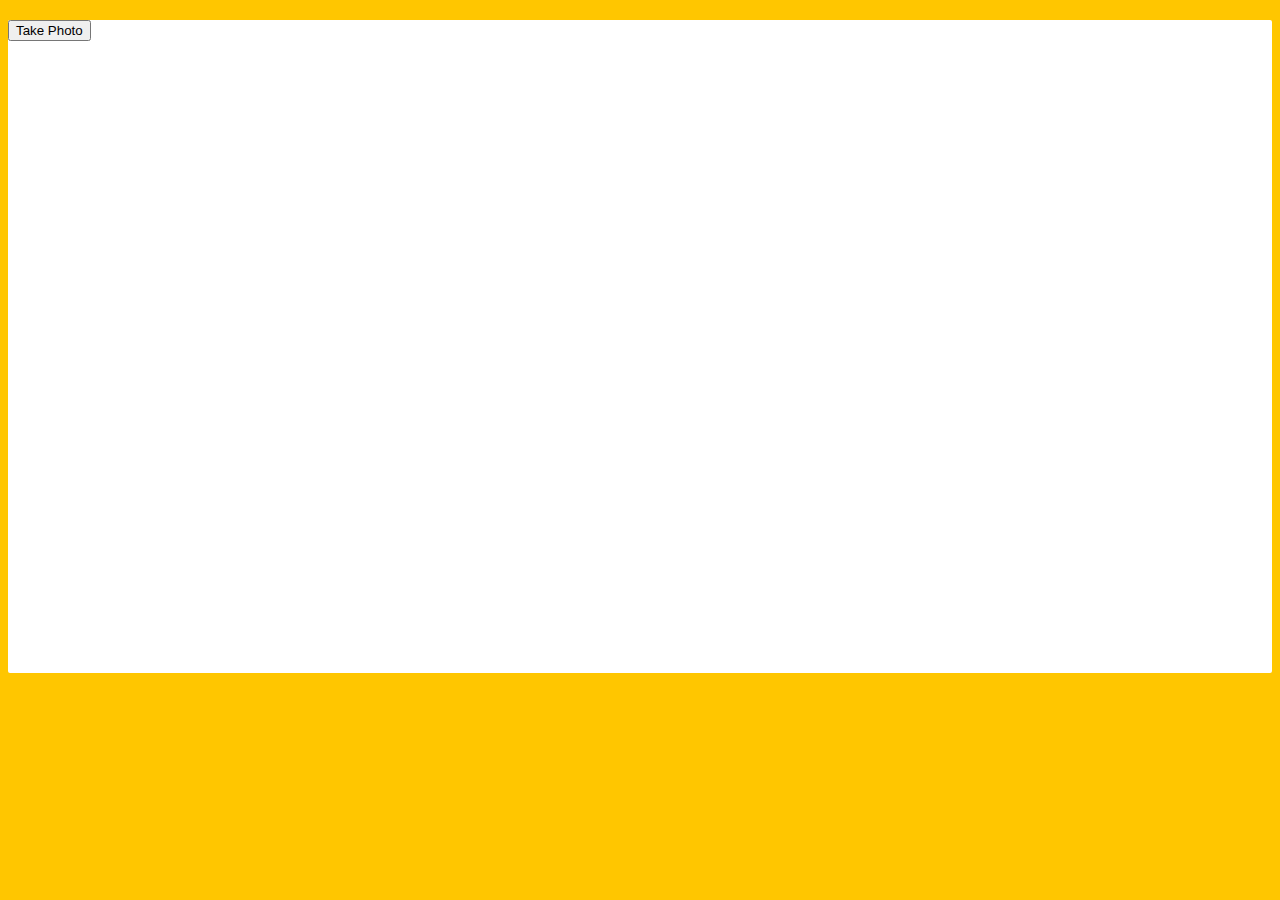
<file: 19 - Webcam Fun/index.html>
<!DOCTYPE html>
<html lang="en">
<head>
  <meta charset="UTF-8">
  <title>Get User Media Code Along!</title>
  <link rel="stylesheet" href="style.css">
</head>
<body>

  <div class="photobooth">
    <div class="controls">
      <button onClick="takePhoto()">Take Photo</button>
<!--       <div class="rgb">
        <label for="rmin">Red Min:</label>
        <input type="range" min=0 max=255 name="rmin">
        <label for="rmax">Red Max:</label>
        <input type="range" min=0 max=255 name="rmax">

        <br>

        <label for="gmin">Green Min:</label>
        <input type="range" min=0 max=255 name="gmin">
        <label for="gmax">Green Max:</label>
        <input type="range" min=0 max=255 name="gmax">

        <br>

        <label for="bmin">Blue Min:</label>
        <input type="range" min=0 max=255 name="bmin">
        <label for="bmax">Blue Max:</label>
        <input type="range" min=0 max=255 name="bmax">
      </div> -->
    </div>

    <canvas class="photo"></canvas>
    <video class="player"></video>
    <div class="strip"></div>
  </div>

  <audio class="snap" src="./snap.mp3" hidden></audio>

  <script src="scripts.js"></script>

</body>
</html>
</file>
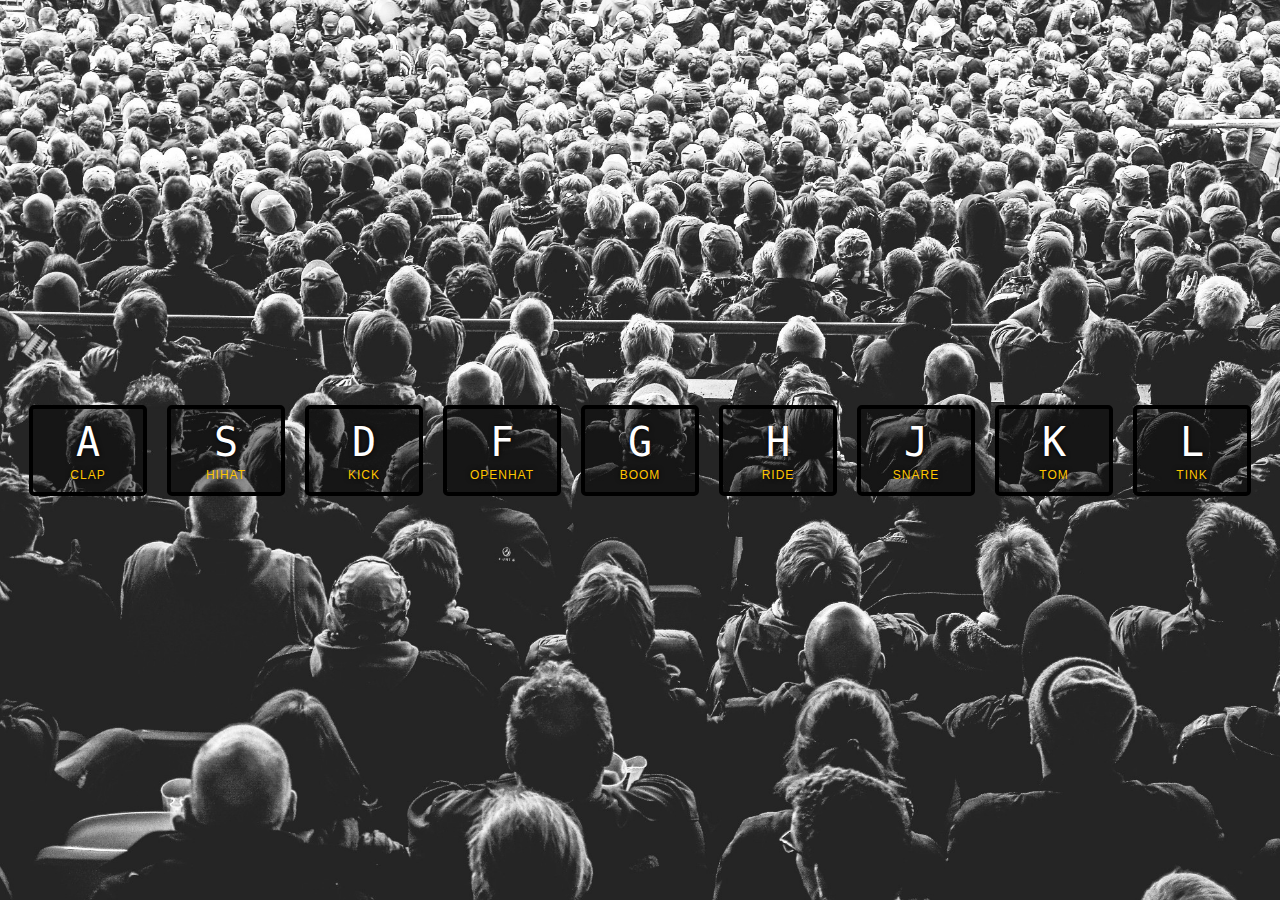
<file: 01 - JavaScript Drum Kit/index-FINISHED.html>
<!DOCTYPE html>
<html lang="en">
<head>
  <meta charset="UTF-8">
  <title>JS Drum Kit</title>
  <link rel="stylesheet" href="style.css">
</head>
<body>


  <div class="keys">
    <div data-key="65" class="key">
      <kbd>A</kbd>
      <span class="sound">clap</span>
    </div>
    <div data-key="83" class="key">
      <kbd>S</kbd>
      <span class="sound">hihat</span>
    </div>
    <div data-key="68" class="key">
      <kbd>D</kbd>
      <span class="sound">kick</span>
    </div>
    <div data-key="70" class="key">
      <kbd>F</kbd>
      <span class="sound">openhat</span>
    </div>
    <div data-key="71" class="key">
      <kbd>G</kbd>
      <span class="sound">boom</span>
    </div>
    <div data-key="72" class="key">
      <kbd>H</kbd>
      <span class="sound">ride</span>
    </div>
    <div data-key="74" class="key">
      <kbd>J</kbd>
      <span class="sound">snare</span>
    </div>
    <div data-key="75" class="key">
      <kbd>K</kbd>
      <span class="sound">tom</span>
    </div>
    <div data-key="76" class="key">
      <kbd>L</kbd>
      <span class="sound">tink</span>
    </div>
  </div>

  <audio data-key="65" src="sounds/clap.wav"></audio>
  <audio data-key="83" src="sounds/hihat.wav"></audio>
  <audio data-key="68" src="sounds/kick.wav"></audio>
  <audio data-key="70" src="sounds/openhat.wav"></audio>
  <audio data-key="71" src="sounds/boom.wav"></audio>
  <audio data-key="72" src="sounds/ride.wav"></audio>
  <audio data-key="74" src="sounds/snare.wav"></audio>
  <audio data-key="75" src="sounds/tom.wav"></audio>
  <audio data-key="76" src="sounds/tink.wav"></audio>

<script>
  function removeTransition(e) {
    if (e.propertyName !== 'transform') return;
    e.target.classList.remove('playing');
  }

  function playSound(e) {
    const audio = document.querySelector(`audio[data-key="${e.keyCode}"]`);
    const key = document.querySelector(`div[data-key="${e.keyCode}"]`);
    if (!audio) return;

    key.classList.add('playing');
    audio.currentTime = 0;
    audio.play();
  }

  const keys = Array.from(document.querySelectorAll('.key'));
  keys.forEach(key => key.addEventListener('transitionend', removeTransition));
  window.addEventListener('keydown', playSound);
</script>


</body>
</html>
</file>
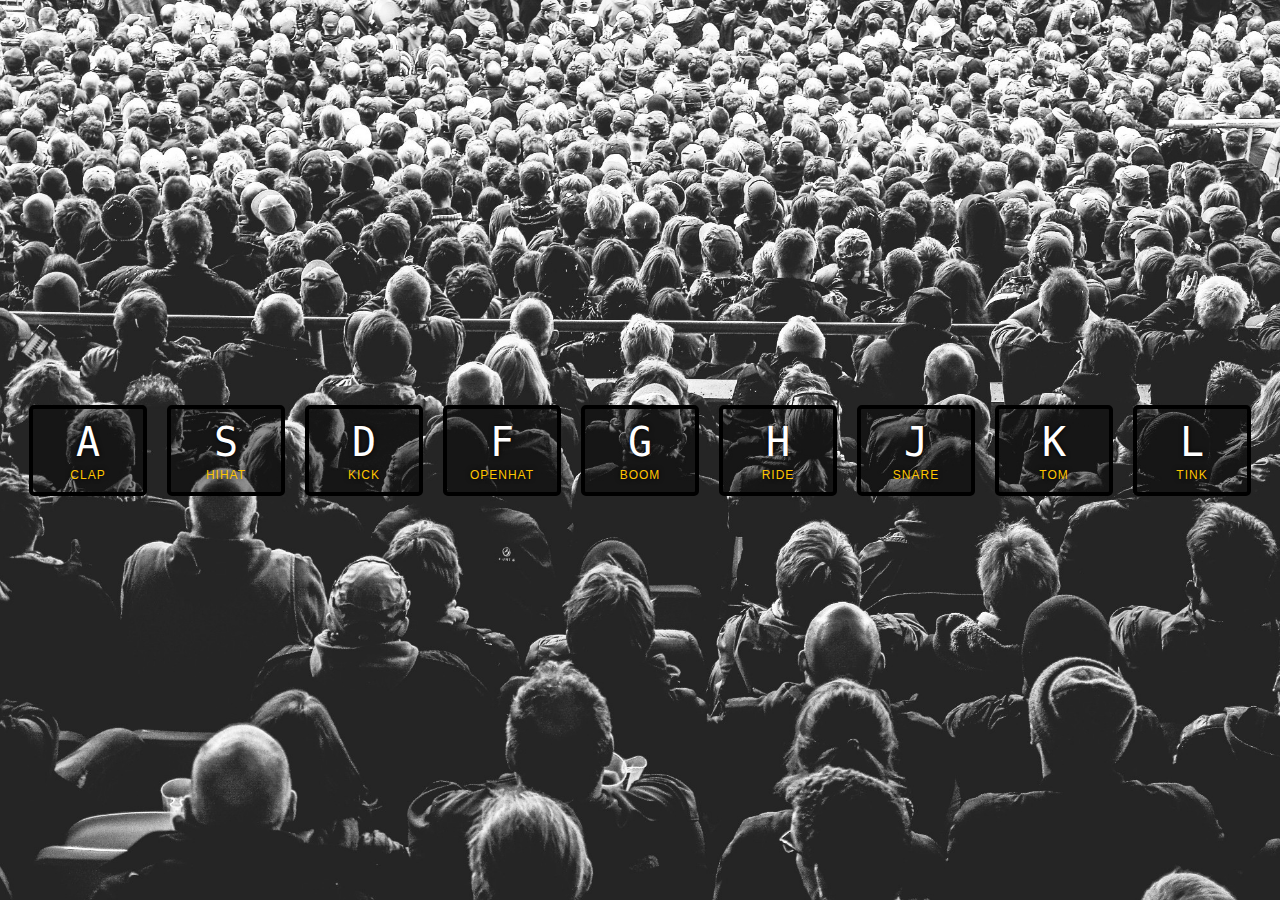
<file: 01 - JavaScript Drum Kit/index-START.html>
<!DOCTYPE html>
<html lang="en">
<head>
  <meta charset="UTF-8">
  <title>JS Drum Kit</title>
  <link rel="stylesheet" href="style.css">
</head>
<body>


  <div class="keys">
    <div data-key="65" class="key">
      <kbd>A</kbd>
      <span class="sound">clap</span>
    </div>
    <div data-key="83" class="key">
      <kbd>S</kbd>
      <span class="sound">hihat</span>
    </div>
    <div data-key="68" class="key">
      <kbd>D</kbd>
      <span class="sound">kick</span>
    </div>
    <div data-key="70" class="key">
      <kbd>F</kbd>
      <span class="sound">openhat</span>
    </div>
    <div data-key="71" class="key">
      <kbd>G</kbd>
      <span class="sound">boom</span>
    </div>
    <div data-key="72" class="key">
      <kbd>H</kbd>
      <span class="sound">ride</span>
    </div>
    <div data-key="74" class="key">
      <kbd>J</kbd>
      <span class="sound">snare</span>
    </div>
    <div data-key="75" class="key">
      <kbd>K</kbd>
      <span class="sound">tom</span>
    </div>
    <div data-key="76" class="key">
      <kbd>L</kbd>
      <span class="sound">tink</span>
    </div>
  </div>

  <audio data-key="65" src="sounds/clap.wav"></audio>
  <audio data-key="83" src="sounds/hihat.wav"></audio>
  <audio data-key="68" src="sounds/kick.wav"></audio>
  <audio data-key="70" src="sounds/openhat.wav"></audio>
  <audio data-key="71" src="sounds/boom.wav"></audio>
  <audio data-key="72" src="sounds/ride.wav"></audio>
  <audio data-key="74" src="sounds/snare.wav"></audio>
  <audio data-key="75" src="sounds/tom.wav"></audio>
  <audio data-key="76" src="sounds/tink.wav"></audio>

<script>
  {
    let handleclick = (e)=>{
      let audio = document.querySelector(`audio[data-key="${e.keyCode}"]`);
      //判斷是否有按在所選的按鍵上
      if(audio){
        //將音樂每次撥放位置設定從0秒開始
        audio.currentTime = 0;
        audio.play();
        
      };
      let btn = document.querySelector(`div[data-key="${e.keyCode}"]`);
      if(btn) btn.classList.add('playing');
    }

    let removeTransition=(e)=>{
      if(e.propertyName==='transform'){
        e.target.classList.remove('playing');
      }
    }

    let keys = document.querySelectorAll('.key');
    keys.forEach((key)=>{key.addEventListener('transitionend',removeTransition)});
    window.addEventListener('keyup',handleclick);
    
  }
</script>


</body>
</html>
</file>
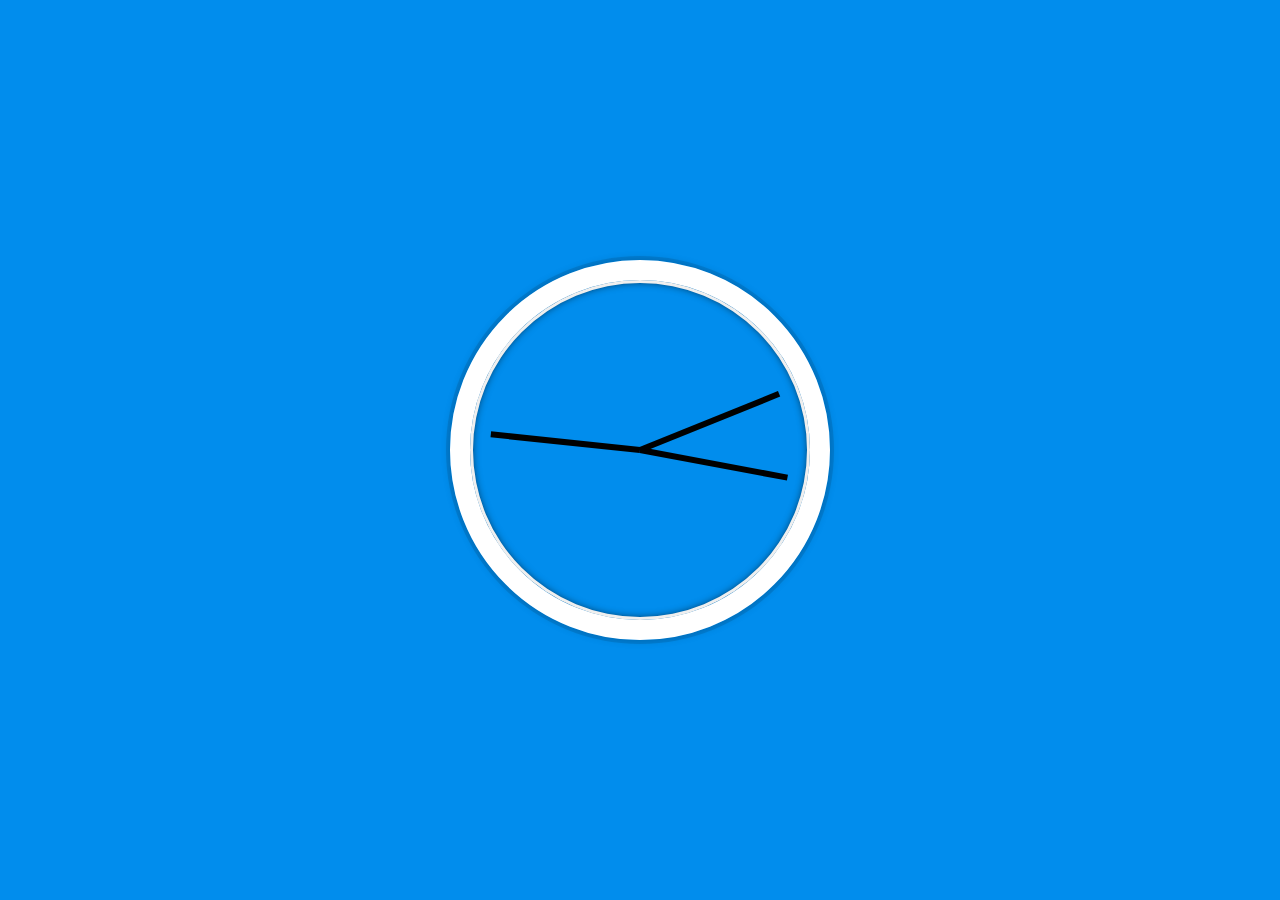
<file: 02 - JS and CSS Clock/index-FINISHED.html>
<!DOCTYPE html>
<html lang="en">
<head>
  <meta charset="UTF-8">
  <title>JS + CSS Clock</title>
</head>
<body>


    <div class="clock">
      <div class="clock-face">
        <div class="hand hour-hand"></div>
        <div class="hand min-hand"></div>
        <div class="hand second-hand"></div>
      </div>
    </div>


  <style>
    html {
      background: #018DED url(https://unsplash.it/1500/1000?image=881&blur=5);
      background-size: cover;
      font-family: 'helvetica neue';
      text-align: center;
      font-size: 10px;
    }

    body {
      margin: 0;
      font-size: 2rem;
      display: flex;
      flex: 1;
      min-height: 100vh;
      align-items: center;
    }

    .clock {
      width: 30rem;
      height: 30rem;
      border: 20px solid white;
      border-radius: 50%;
      margin: 50px auto;
      position: relative;
      padding: 2rem;
      box-shadow:
        0 0 0 4px rgba(0,0,0,0.1),
        inset 0 0 0 3px #EFEFEF,
        inset 0 0 10px black,
        0 0 10px rgba(0,0,0,0.2);
    }

    .clock-face {
      position: relative;
      width: 100%;
      height: 100%;
      transform: translateY(-3px); /* account for the height of the clock hands */
    }

    .hand {
      width: 50%;
      height: 6px;
      background: black;
      position: absolute;
      top: 50%;
      transform-origin: 100%;
      transform: rotate(90deg);
      transition: all 0.05s;
      transition-timing-function: cubic-bezier(0.1, 2.7, 0.58, 1);
    }
</style>

<script>
  const secondHand = document.querySelector('.second-hand');
  const minsHand = document.querySelector('.min-hand');
  const hourHand = document.querySelector('.hour-hand');

  function setDate() {
    const now = new Date();

    const seconds = now.getSeconds();
    const secondsDegrees = ((seconds / 60) * 360) + 90;
    secondHand.style.transform = `rotate(${secondsDegrees}deg)`;

    const mins = now.getMinutes();
    const minsDegrees = ((mins / 60) * 360) + ((seconds/60)*6) + 90;
    minsHand.style.transform = `rotate(${minsDegrees}deg)`;

    const hour = now.getHours();
    const hourDegrees = ((hour / 12) * 360) + ((mins/60)*30) + 90;
    hourHand.style.transform = `rotate(${hourDegrees}deg)`;
  }

  setInterval(setDate, 1000);

  setDate();

</script>
</body>
</html>
</file>
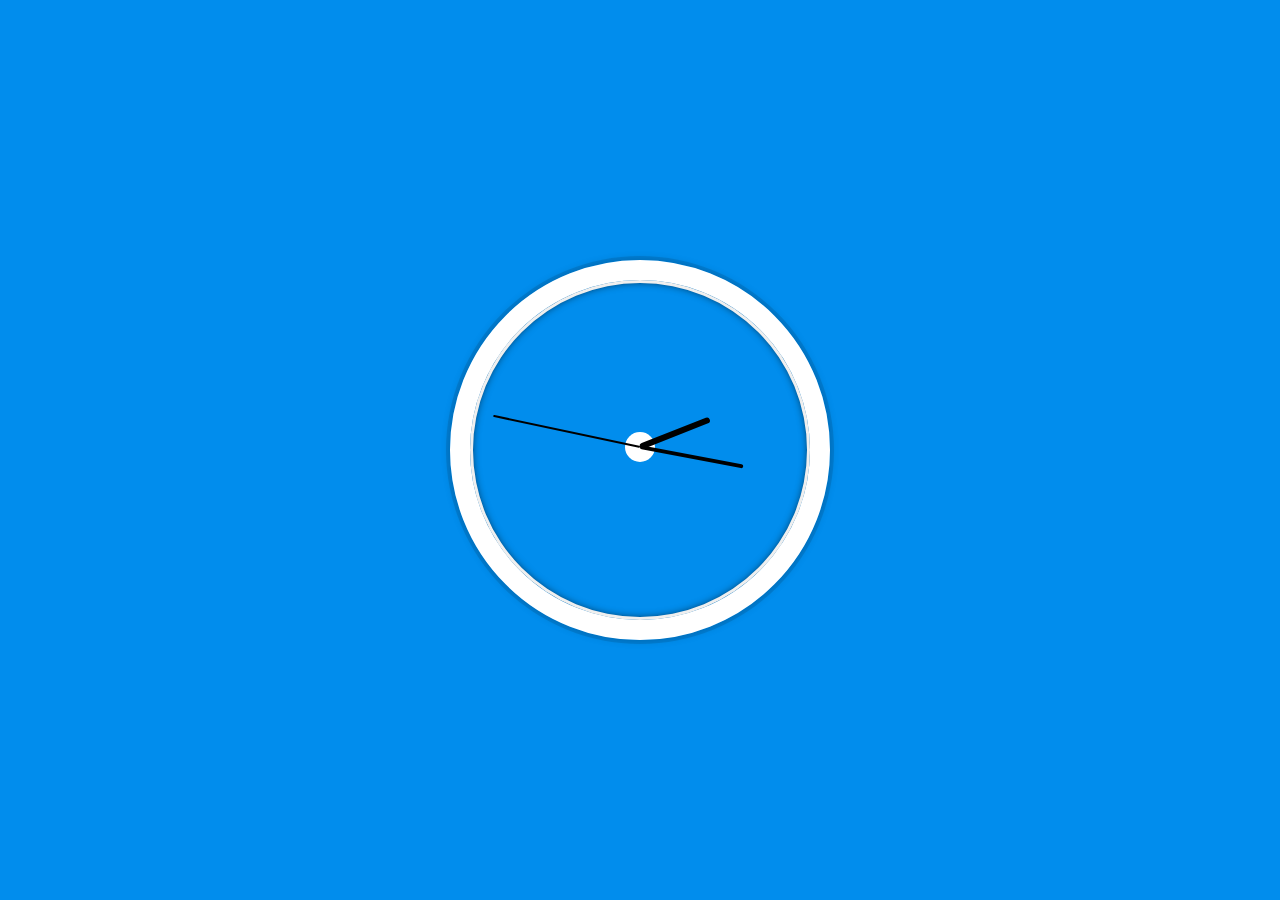
<file: 02 - JS and CSS Clock/index-START.html>
<!DOCTYPE html>
<html lang="en">
  <head>
    <meta charset="UTF-8" />
    <title>JS + CSS Clock</title>
  </head>
  <body>
    <div class="clock">
      <div class="clock-face">
        <div class="hand hour-hand"></div>
        <div class="hand min-hand"></div>
        <div class="hand second-hand"></div>
      </div>
    </div>

    <style>
      html {
        background: #018ded url(https://unsplash.it/1500/1000?image=881&blur=5);
        background-size: cover;
        font-family: "helvetica neue";
        text-align: center;
        font-size: 10px;
      }

      body {
        margin: 0;
        font-size: 2rem;
        display: flex;
        flex: 1;
        min-height: 100vh;
        align-items: center;
      }

      .clock {
        width: 30rem;
        height: 30rem;
        border: 20px solid white;
        border-radius: 50%;
        margin: 50px auto;
        position: relative;
        padding: 2rem;
        box-shadow: 0 0 0 4px rgba(0, 0, 0, 0.1), inset 0 0 0 3px #efefef,
          inset 0 0 10px black, 0 0 10px rgba(0, 0, 0, 0.2);
      }

      .clock-face {
        position: relative;
        width: 100%;
        height: 100%;
        transform: translateY(
          -3px
        ); /* account for the height of the clock hands */
      }
      .clock-face::before {
        content: "";
        width: 30px;
        height: 30px;
        background-color: #fff;
        border-radius: 100%;
        top: 50%;
        left: 50%;
        transform: translate(-50%, -50%);
        position: absolute;
      }
      .hand {
        position: absolute;
        width: 100%;
        height: 100%;
      }
      .hour-hand::after {
        content: "";
        display: block;
        position: absolute;
        width: 6px;
        height: 25%;
        background: black;
        bottom: 50%;
        left: 50%;
        transform: translate(-50%, 0%);

        border-radius: 3px;
      }
      .min-hand::after {
        content: "";
        width: 4px;
        height: 35%;
        background: black;
        position: absolute;
        bottom: 50%;
        left: 50%;
        transform: translate(-50%, 0%);
        border-radius: 2px;
      }
      .second-hand::after {
        content: "";
        width: 2px;
        height: 50%;
        background: black;
        position: absolute;
        bottom: 50%;
        left: 50%;
        transform: translate(-50%, 0%);
        border-radius: 1px;
      }
    </style>

    <script>
      {
        let hour = document.querySelector(".hour-hand");
        let min = document.querySelector(".min-hand");
        let second = document.querySelector(".second-hand");

        let setClockTime = () => {
          const time = new Date();
          let currentSecond = time.getSeconds();
          let currentMin = time.getMinutes();
          let currentHour = time.getHours();

          let secondDegree = currentSecond * 6;
          let minDegree = currentMin * 6 + currentSecond * 0.1;
          let hourDegree =
            currentHour * 30 + currentMin * 0.5 + (currentSecond * 5) / 600;
          second.style.transform = `rotate(${secondDegree}deg)`;
          min.style.transform = `rotate(${minDegree}deg)`;
          hour.style.transform = `rotate(${hourDegree}deg)`;
          requestAnimationFrame(setClockTime);
        };

        requestAnimationFrame(setClockTime);
      }
    </script>
  </body>
</html>
</file>
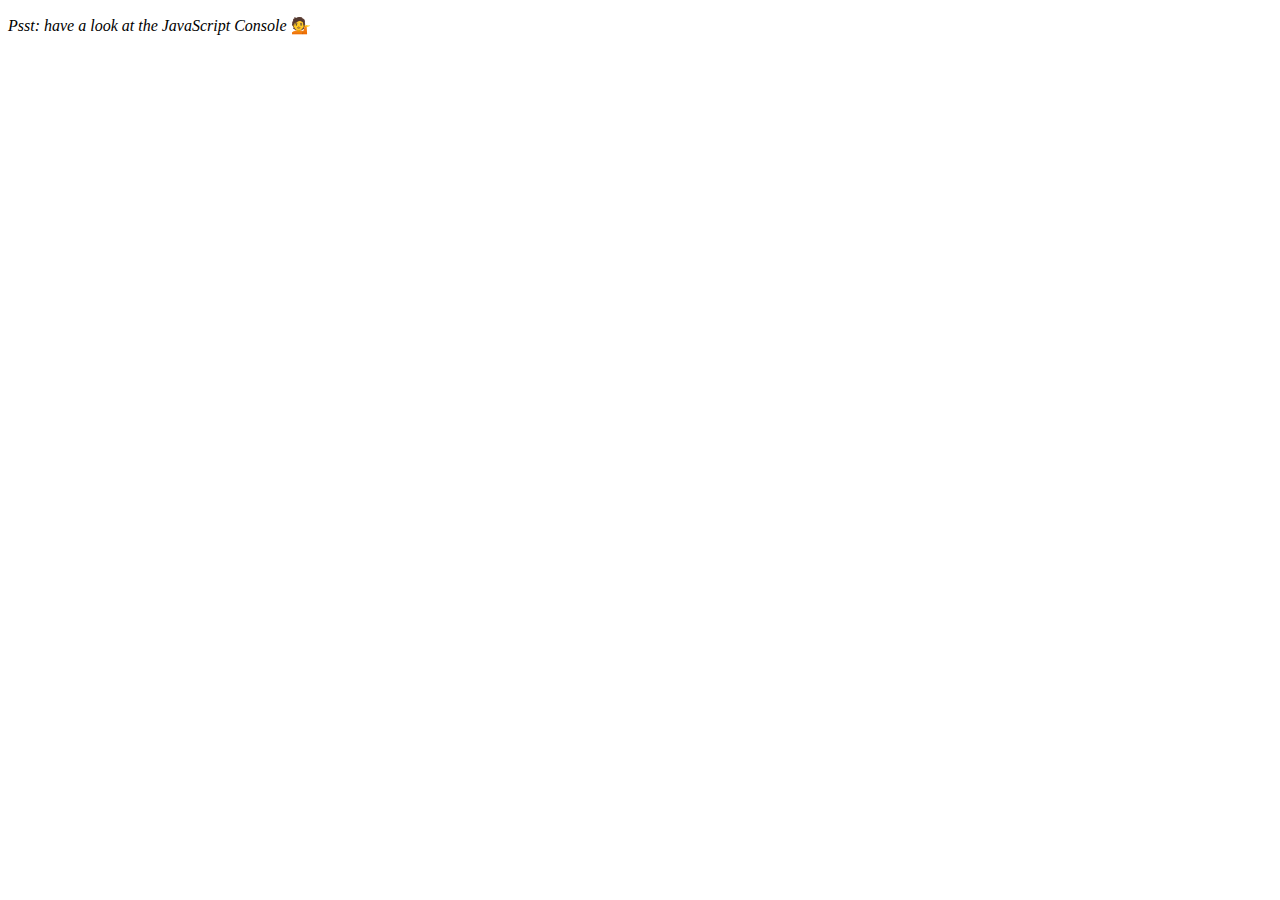
<file: 04 - Array Cardio Day 1/index-FINISHED.html>
<!DOCTYPE html>
<html lang="en">
<head>
  <meta charset="UTF-8">
  <title>Array Cardio 💪</title>
</head>
<body>
  <p><em>Psst: have a look at the JavaScript Console</em> 💁</p>
  <script>
    // Get your shorts on - this is an array workout!
    // ## Array Cardio Day 1

    // Some data we can work with

    const inventors = [
      { first: 'Albert', last: 'Einstein', year: 1879, passed: 1955 },
      { first: 'Isaac', last: 'Newton', year: 1643, passed: 1727 },
      { first: 'Galileo', last: 'Galilei', year: 1564, passed: 1642 },
      { first: 'Marie', last: 'Curie', year: 1867, passed: 1934 },
      { first: 'Johannes', last: 'Kepler', year: 1571, passed: 1630 },
      { first: 'Nicolaus', last: 'Copernicus', year: 1473, passed: 1543 },
      { first: 'Max', last: 'Planck', year: 1858, passed: 1947 },
      { first: 'Katherine', last: 'Blodgett', year: 1898, passed: 1979 },
      { first: 'Ada', last: 'Lovelace', year: 1815, passed: 1852 },
      { first: 'Sarah E.', last: 'Goode', year: 1855, passed: 1905 },
      { first: 'Lise', last: 'Meitner', year: 1878, passed: 1968 },
      { first: 'Hanna', last: 'Hammarström', year: 1829, passed: 1909 }
    ];

    const people = [
      'Bernhard, Sandra', 'Bethea, Erin', 'Becker, Carl', 'Bentsen, Lloyd', 'Beckett, Samuel', 'Blake, William', 'Berger, Ric', 'Beddoes, Mick', 'Beethoven, Ludwig',
      'Belloc, Hilaire', 'Begin, Menachem', 'Bellow, Saul', 'Benchley, Robert', 'Blair, Robert', 'Benenson, Peter', 'Benjamin, Walter', 'Berlin, Irving',
      'Benn, Tony', 'Benson, Leana', 'Bent, Silas', 'Berle, Milton', 'Berry, Halle', 'Biko, Steve', 'Beck, Glenn', 'Bergman, Ingmar', 'Black, Elk', 'Berio, Luciano',
      'Berne, Eric', 'Berra, Yogi', 'Berry, Wendell', 'Bevan, Aneurin', 'Ben-Gurion, David', 'Bevel, Ken', 'Biden, Joseph', 'Bennington, Chester', 'Bierce, Ambrose',
      'Billings, Josh', 'Birrell, Augustine', 'Blair, Tony', 'Beecher, Henry', 'Biondo, Frank'
    ];
    
    // Array.prototype.filter()
    // 1. Filter the list of inventors for those who were born in the 1500's
    const fifteen = inventors.filter(inventor => (inventor.year >= 1500 && inventor.year < 1600));

    console.table(fifteen);

    // Array.prototype.map()
    // 2. Give us an array of the inventor first and last names
    const fullNames = inventors.map(inventor => `${inventor.first} ${inventor.last}`);
    console.log(fullNames);

    // Array.prototype.sort()
    // 3. Sort the inventors by birthdate, oldest to youngest
    // const ordered = inventors.sort(function(a, b) {
    //   if(a.year > b.year) {
    //     return 1;
    //   } else {
    //     return -1;
    //   }
    // });

    const ordered = inventors.sort((a, b) => a.year > b.year ? 1 : -1);
    console.table(ordered);

    // Array.prototype.reduce()
    // 4. How many years did all the inventors live?
    const totalYears = inventors.reduce((total, inventor) => {
      return total + (inventor.passed - inventor.year);
    }, 0);

    console.log(totalYears);

    // 5. Sort the inventors by years lived
    const oldest = inventors.sort(function(a, b) {
      const lastInventor = a.passed - a.year;
      const nextInventor = b.passed - b.year;
      return lastInventor > nextInventor ? -1 : 1;
    });
    console.table(oldest);

    // 6. create a list of Boulevards in Paris that contain 'de' anywhere in the name
    // https://en.wikipedia.org/wiki/Category:Boulevards_in_Paris

    // const category = document.querySelector('.mw-category');
    // const links = Array.from(category.querySelectorAll('a'));
    // const de = links
    //             .map(link => link.textContent)
    //             .filter(streetName => streetName.includes('de'));

    // 7. sort Exercise
    // Sort the people alphabetically by last name
    const alpha = people.sort((lastOne, nextOne) => {
      const [aLast, aFirst] = lastOne.split(', ');
      const [bLast, bFirst] = nextOne.split(', ');
      return aLast > bLast ? 1 : -1;
    });
    console.table(alpha);

    // 8. Reduce Exercise
    // Sum up the instances of each of these
    const data = ['car', 'car', 'truck', 'truck', 'bike', 'walk', 'car', 'van', 'bike', 'walk', 'car', 'van', 'car', 'truck', 'pogostick'];

    const transportation = data.reduce(function(obj, item) {
      if (!obj[item]) {
        obj[item] = 0;
      }
      obj[item]++;
      return obj;
    }, {});

    console.log(transportation);

  </script>
</body>
</html>
</file>
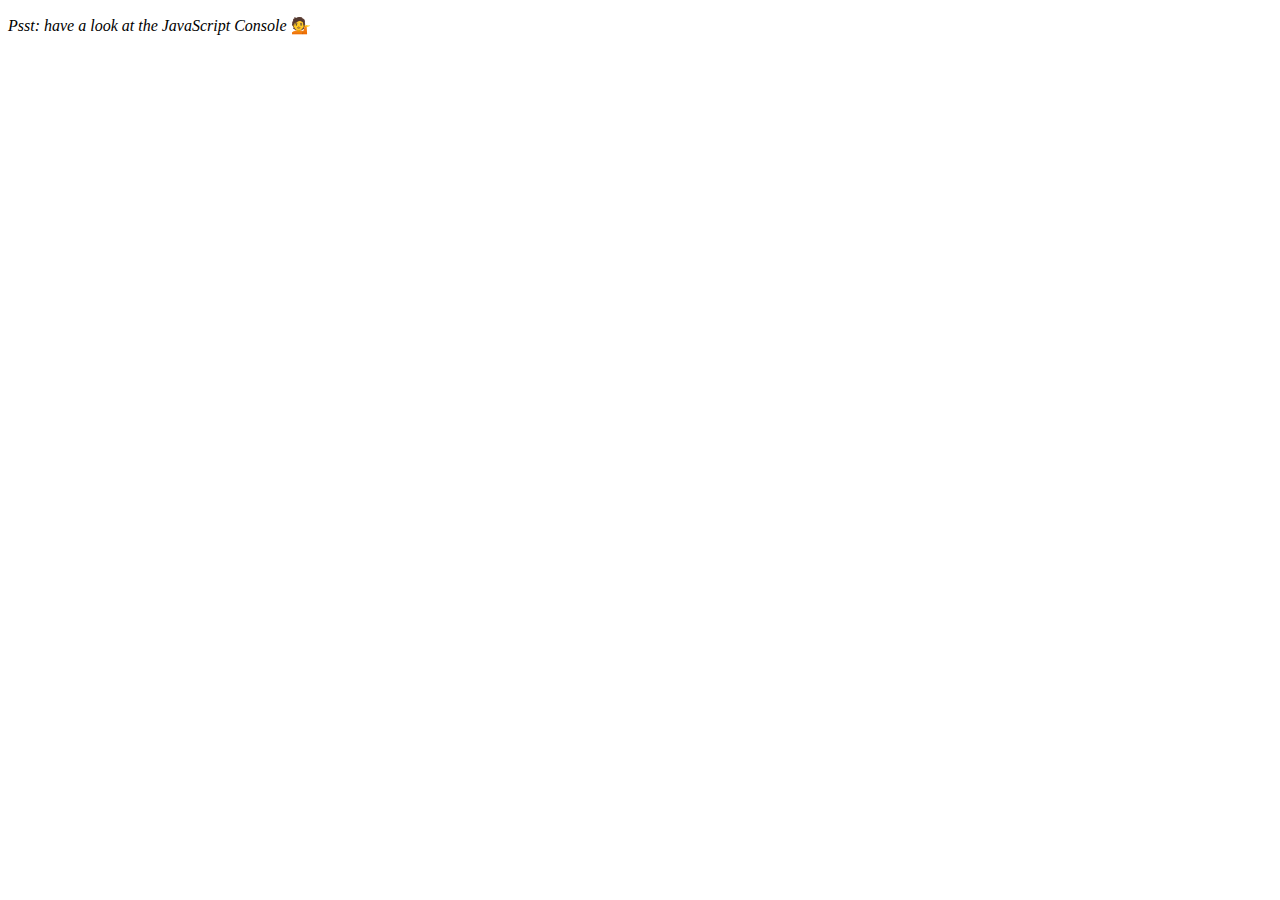
<file: 04 - Array Cardio Day 1/index-START.html>
<!DOCTYPE html>
<html lang="en">
<head>
  <meta charset="UTF-8">
  <title>Array Cardio 💪</title>
</head>
<body>
  <p><em>Psst: have a look at the JavaScript Console</em> 💁</p>
  <script>
    // Get your shorts on - this is an array workout!
    // ## Array Cardio Day 1

    // Some data we can work with

    const inventors = [
      { first: 'Albert', last: 'Einstein', year: 1879, passed: 1955 },
      { first: 'Isaac', last: 'Newton', year: 1643, passed: 1727 },
      { first: 'Galileo', last: 'Galilei', year: 1564, passed: 1642 },
      { first: 'Marie', last: 'Curie', year: 1867, passed: 1934 },
      { first: 'Johannes', last: 'Kepler', year: 1571, passed: 1630 },
      { first: 'Nicolaus', last: 'Copernicus', year: 1473, passed: 1543 },
      { first: 'Max', last: 'Planck', year: 1858, passed: 1947 },
      { first: 'Katherine', last: 'Blodgett', year: 1898, passed: 1979 },
      { first: 'Ada', last: 'Lovelace', year: 1815, passed: 1852 },
      { first: 'Sarah E.', last: 'Goode', year: 1855, passed: 1905 },
      { first: 'Lise', last: 'Meitner', year: 1878, passed: 1968 },
      { first: 'Hanna', last: 'Hammarström', year: 1829, passed: 1909 }
    ];

    const people = [
      'Bernhard, Sandra', 'Bethea, Erin', 'Becker, Carl', 'Bentsen, Lloyd', 'Beckett, Samuel', 'Blake, William', 'Berger, Ric', 'Beddoes, Mick', 'Beethoven, Ludwig',
      'Belloc, Hilaire', 'Begin, Menachem', 'Bellow, Saul', 'Benchley, Robert', 'Blair, Robert', 'Benenson, Peter', 'Benjamin, Walter', 'Berlin, Irving',
      'Benn, Tony', 'Benson, Leana', 'Bent, Silas', 'Berle, Milton', 'Berry, Halle', 'Biko, Steve', 'Beck, Glenn', 'Bergman, Ingmar', 'Black, Elk', 'Berio, Luciano',
      'Berne, Eric', 'Berra, Yogi', 'Berry, Wendell', 'Bevan, Aneurin', 'Ben-Gurion, David', 'Bevel, Ken', 'Biden, Joseph', 'Bennington, Chester', 'Bierce, Ambrose',
      'Billings, Josh', 'Birrell, Augustine', 'Blair, Tony', 'Beecher, Henry', 'Biondo, Frank'
    ];
    
    // Array.prototype.filter()
    // 1. Filter the list of inventors for those who were born in the 1500's
    ;{
      let born = inventors.filter(inventor=>inventor.year>=1500 && inventor.year<1600);
      console.table(born);
    }
    // Array.prototype.map()
    // 2. Give us an array of the inventors first and last names
    ;{
      let fullNames = inventors.map(inventor=>`${inventor.first} ${inventor.last}`);
      console.table(fullNames);
    }

    // Array.prototype.sort()
    // 3. Sort the inventors by birthdate, oldest to youngest
    ;{
      // sort(a,b) if a-b>0 順序是b a , if a-b<0 順序是a b if a=b 順序不變
      let lastBorn = inventors.sort((a,b)=> a.year-b.year );
      console.table(lastBorn);
    }

    // Array.prototype.reduce()
    // 4. How many years did all the inventors live all together?
    ;{
      let ageTotal = inventors.reduce((total,inventor)=>{ return total+(inventor.passed-inventor.year)},0);
      console.table(ageTotal);
    }
    // 5. Sort the inventors by years lived
    ;{
      let oldest = inventors.sort((a,b)=>(b.passed-b.year)-(a.passed-a.year));
      console.table(oldest);
    }
    // 6. create a list of Boulevards in Paris that contain 'de' anywhere in the name
    // https://en.wikipedia.org/wiki/Category:Boulevards_in_Paris

    // ans1: 
    // const category = document.querySelectorAll('.mw-category-group li a');
    // let ary=[];
    // category.forEach((a)=>{ary.push(a.title)});
    // let ans =ary.filter(title=>title.indexOf('de')!== -1);

    // ans2:
    // const category = document.querySelectorAll('.mw-category-group li a');
    // let ary=[];
    // category.forEach((a)=>{ary.push(a.title)});
    // let ans =ary.filter(title=>title.includes('de'));

    // 7. sort Exercise
    // Sort the people alphabetically by last name
    ;{
      let ans = people.sort((a,b)=>{
        let [aLast,aFirst]=a.split(',');
        let [bLast,bFirst]=b.split(',');
        return aLast>bLast ? 1 : bLast>aLast ? -1 :0;
      })
      console.table(ans);
    }
    // 8. Reduce Exercise
    // Sum up the instances of each of these
    const data = ['car', 'car', 'truck', 'truck', 'bike', 'walk', 'car', 'van', 'bike', 'walk', 'car', 'van', 'car', 'truck' ];
    ;{
      const instances = data.reduce((count,item)=>{
        if(count[item]===undefined) count[item]=1;
        else count[item]++;
        return count;
      },{})
      console.table(instances);
    }
  </script>
</body>
</html>
</file>
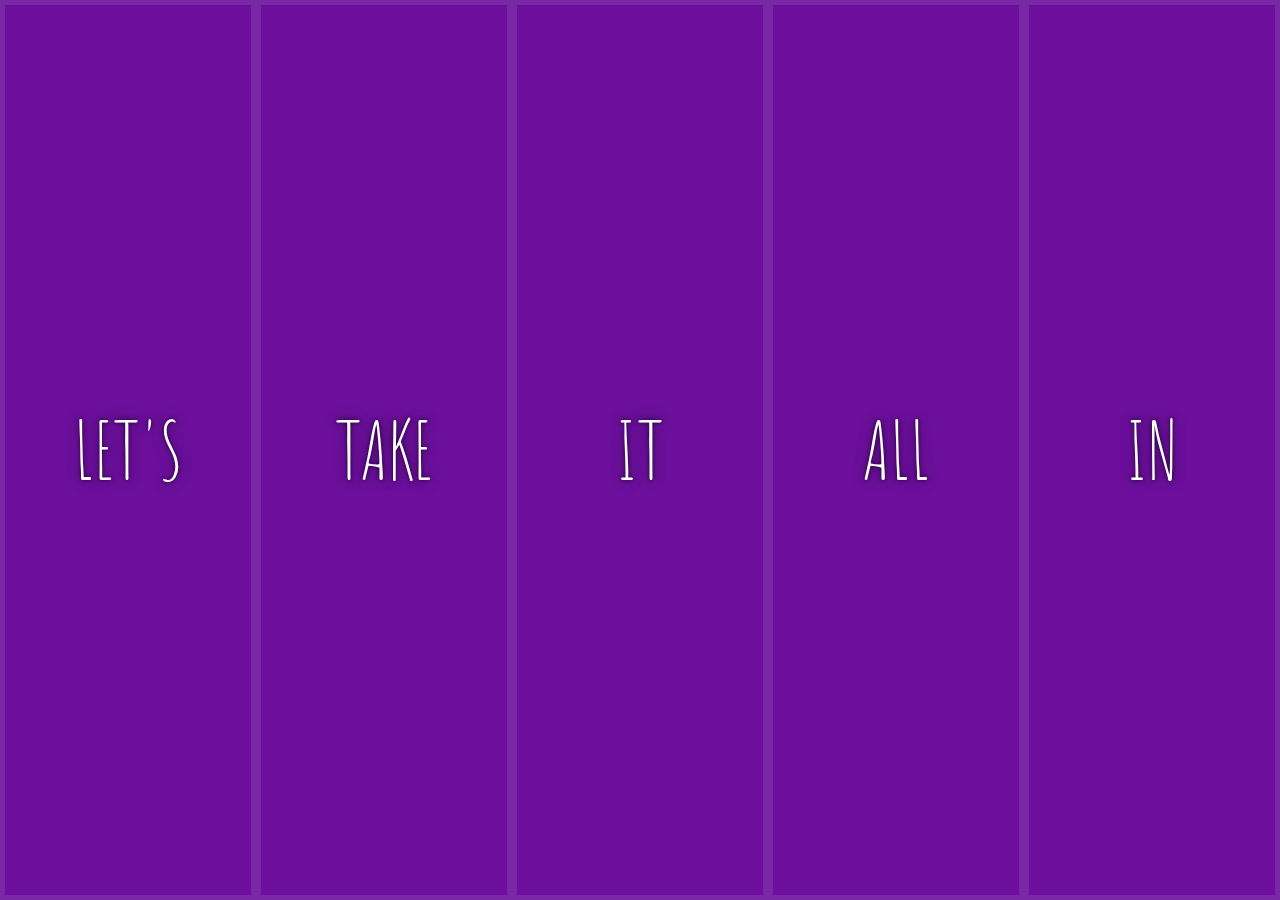
<file: 05 - Flex Panel Gallery/index-FINISHED.html>
<!DOCTYPE html>
<html lang="en">
<head>
  <meta charset="UTF-8">
  <title>Flex Panels 💪</title>
  <link href='https://fonts.googleapis.com/css?family=Amatic+SC' rel='stylesheet' type='text/css'>
</head>
<body>
  <style>
    html {
      box-sizing: border-box;
      background: #ffc600;
      font-family: 'helvetica neue';
      font-size: 20px;
      font-weight: 200;
    }
    
    body {
      margin: 0;
    }
    
    *, *:before, *:after {
      box-sizing: inherit;
    }

    .panels {
      min-height: 100vh;
      overflow: hidden;
      display: flex;
    }

    .panel {
      background: #6B0F9C;
      box-shadow: inset 0 0 0 5px rgba(255,255,255,0.1);
      color: white;
      text-align: center;
      align-items: center;
      /* Safari transitionend event.propertyName === flex */
      /* Chrome + FF transitionend event.propertyName === flex-grow */
      transition:
        font-size 0.7s cubic-bezier(0.61,-0.19, 0.7,-0.11),
        flex 0.7s cubic-bezier(0.61,-0.19, 0.7,-0.11),
        background 0.2s;
      font-size: 20px;
      background-size: cover;
      background-position: center;
      flex: 1;
      justify-content: center;
      display: flex;
      flex-direction: column;
    }

    .panel1 { background-image:url(https://source.unsplash.com/gYl-UtwNg_I/1500x1500); }
    .panel2 { background-image:url(https://source.unsplash.com/rFKUFzjPYiQ/1500x1500); }
    .panel3 { background-image:url(https://images.unsplash.com/photo-1465188162913-8fb5709d6d57?ixlib=rb-0.3.5&q=80&fm=jpg&crop=faces&cs=tinysrgb&w=1500&h=1500&fit=crop&s=967e8a713a4e395260793fc8c802901d); }
    .panel4 { background-image:url(https://source.unsplash.com/ITjiVXcwVng/1500x1500); }
    .panel5 { background-image:url(https://source.unsplash.com/3MNzGlQM7qs/1500x1500); }

    /* Flex Items */
    .panel > * {
      margin: 0;
      width: 100%;
      transition: transform 0.5s;
      flex: 1 0 auto;
      display: flex;
      justify-content: center;
      align-items: center;
    }

    .panel > *:first-child { transform: translateY(-100%); }
    .panel.open-active > *:first-child { transform: translateY(0); }
    .panel > *:last-child { transform: translateY(100%); }
    .panel.open-active > *:last-child { transform: translateY(0); }

    .panel p {
      text-transform: uppercase;
      font-family: 'Amatic SC', cursive;
      text-shadow: 0 0 4px rgba(0, 0, 0, 0.72), 0 0 14px rgba(0, 0, 0, 0.45);
      font-size: 2em;
    }
    
    .panel p:nth-child(2) {
      font-size: 4em;
    }

    .panel.open {
      flex: 5;
      font-size: 40px;
    }
    
    @media only screen and (max-width: 600px) {
      .panel p {
        font-size: 1em;
      }
    }
  </style>


  <div class="panels">
    <div class="panel panel1">
      <p>Hey</p>
      <p>Let's</p>
      <p>Dance</p>
    </div>
    <div class="panel panel2">
      <p>Give</p>
      <p>Take</p>
      <p>Receive</p>
    </div>
    <div class="panel panel3">
      <p>Experience</p>
      <p>It</p>
      <p>Today</p>
    </div>
    <div class="panel panel4">
      <p>Give</p>
      <p>All</p>
      <p>You can</p>
    </div>
    <div class="panel panel5">
      <p>Life</p>
      <p>In</p>
      <p>Motion</p>
    </div>
  </div>

  <script>
    const panels = document.querySelectorAll('.panel');

    function toggleOpen() {
      console.log('Hello');
      this.classList.toggle('open');
    }

    function toggleActive(e) {
      console.log(e.propertyName);
      if (e.propertyName.includes('flex')) {
        this.classList.toggle('open-active');
      }
    }

    panels.forEach(panel => panel.addEventListener('click', toggleOpen));
    panels.forEach(panel => panel.addEventListener('transitionend', toggleActive));
  </script>

</body>
</html>
</file>
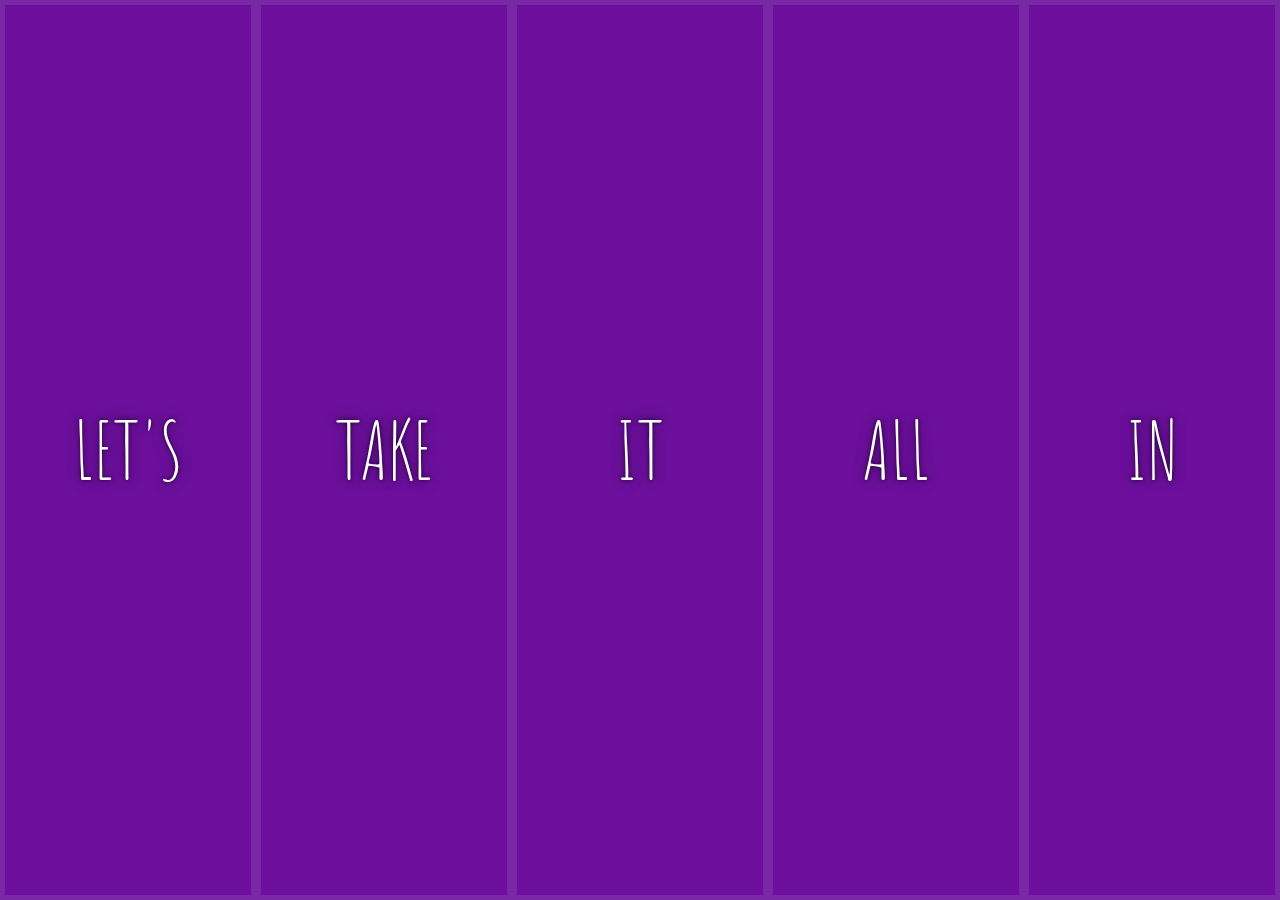
<file: 05 - Flex Panel Gallery/index-START.html>
<!DOCTYPE html>
<html lang="en">
<head>
  <meta charset="UTF-8">
  <title>Flex Panels 💪</title>
  <link href='https://fonts.googleapis.com/css?family=Amatic+SC' rel='stylesheet' type='text/css'>
</head>
<body>
  <style>
    html {
      box-sizing: border-box;
      background: #ffc600;
      font-family: 'helvetica neue';
      font-size: 20px;
      font-weight: 200;
    }
    
    body {
      margin: 0;
    }
    
    *, *:before, *:after {
      box-sizing: inherit;
    }

    .panels {
      min-height: 100vh;
      overflow: hidden;
      display: flex;
      flex-flow:row nowrap;
    }

    .panel {
      background: #6B0F9C;
      box-shadow: inset 0 0 0 5px rgba(255,255,255,0.1);
      color: white;
      text-align: center;
      align-items: center;
      /* Safari transitionend event.propertyName === flex */
      /* Chrome + FF transitionend event.propertyName === flex-grow */
      transition:
        font-size 0.7s cubic-bezier(0.61,-0.19, 0.7,-0.11),
        flex 0.7s cubic-bezier(0.61,-0.19, 0.7,-0.11),
        background 0.2s;
      font-size: 20px;
      background-size: cover;
      background-position: center;
      flex: 1;
      display: flex;
      flex-direction: column;
      justify-content: center;
       
    }

    .panel1 { background-image:url(https://source.unsplash.com/gYl-UtwNg_I/1500x1500); }
    .panel2 { background-image:url(https://source.unsplash.com/rFKUFzjPYiQ/1500x1500); }
    .panel3 { background-image:url(https://images.unsplash.com/photo-1465188162913-8fb5709d6d57?ixlib=rb-0.3.5&q=80&fm=jpg&crop=faces&cs=tinysrgb&w=1500&h=1500&fit=crop&s=967e8a713a4e395260793fc8c802901d); }
    .panel4 { background-image:url(https://source.unsplash.com/ITjiVXcwVng/1500x1500); }
    .panel5 { background-image:url(https://source.unsplash.com/3MNzGlQM7qs/1500x1500); }

    /* Flex Children */
    .panel > * {
      margin: 0;
      width: 100%;
      transition: transform 0.5s;
      flex:1 0 auto;
      
    }

    .panel > *:first-child { transform: translateY(-100%); }
    .panel.open-active > *:first-child { transform: translateY(0); }
    .panel > *:last-child {transform: translateY(100%);}
    .panel.open-active > *:last-child { transform: translateY(0); }

    .panel p {
      text-transform: uppercase;
      font-family: 'Amatic SC', cursive;
      text-shadow: 0 0 4px rgba(0, 0, 0, 0.72), 0 0 14px rgba(0, 0, 0, 0.45);
      font-size: 2em;
      /* 文字置中 */
      display: flex;
      justify-content: center;
      align-items: center;
    }
    
    
    .panel  p:nth-child(2) {
      font-size: 4em;
    }

    .panel.open {
      flex:5;
      font-size: 40px;
    }

  </style>


  <div class="panels">
    <div class="panel panel1">
      <p>Hey</p>
      <p>Let's</p>
      <p>Dance</p>
    </div>
    <div class="panel panel2">
      <p>Give</p>
      <p>Take</p>
      <p>Receive</p>
    </div>
    <div class="panel panel3">
      <p>Experience</p>
      <p>It</p>
      <p>Today</p>
    </div>
    <div class="panel panel4">
      <p>Give</p>
      <p>All</p>
      <p>You can</p>
    </div>
    <div class="panel panel5">
      <p>Life</p>
      <p>In</p>
      <p>Motion</p>
    </div>
  </div>

  <script>
    const panels = document.querySelectorAll('.panel');

    function handleClick(){
      this.classList.toggle('open');
    }
    function handleTransitionend(e){
      console.log(e);
      if (e.propertyName.includes('flex')){
        this.classList.toggle('open-active');
      }
      
    }

    panels.forEach((panel)=>{panel.addEventListener('click',handleClick)});
    panels.forEach((panel)=>{panel.addEventListener('transitionend',handleTransitionend)})
  </script>



</body>
</html>
</file>
<file: 19 - Webcam Fun/style.css>
html {
  box-sizing: border-box;
}

*, *:before, *:after {
  box-sizing: inherit;
}

html {
  font-size: 10px;
  background: #ffc600;
}

.photobooth {
  background: white;
  max-width: 150rem;
  margin: 2rem auto;
  border-radius: 2px;
}

/*clearfix*/
.photobooth:after {
  content: '';
  display: block;
  clear: both;
}

.photo {
  width: 100%;
  float: left;
}

.player {
  position: absolute;
  top: 20px;
  right: 20px;
  width:200px;
}

/*
  Strip!
*/

.strip {
  padding: 2rem;
}

.strip img {
  width: 100px;
  overflow-x: scroll;
  padding: 0.8rem 0.8rem 2.5rem 0.8rem;
  box-shadow: 0 0 3px rgba(0,0,0,0.2);
  background: white;
}

.strip a:nth-child(5n+1) img { transform: rotate(10deg); }
.strip a:nth-child(5n+2) img { transform: rotate(-2deg); }
.strip a:nth-child(5n+3) img { transform: rotate(8deg); }
.strip a:nth-child(5n+4) img { transform: rotate(-11deg); }
.strip a:nth-child(5n+5) img { transform: rotate(12deg); }
</file>
<file: 01 - JavaScript Drum Kit/style.css>
html {
  font-size: 10px;
  background: url('./background.jpg') bottom center;
  background-size: cover;
}

body,html {
  margin: 0;
  padding: 0;
  font-family: sans-serif;
}

.keys {
  display: flex;
  flex: 1;
  min-height: 100vh;
  align-items: center;
  justify-content: center;
}

.key {
  border: .4rem solid black;
  border-radius: .5rem;
  margin: 1rem;
  font-size: 1.5rem;
  padding: 1rem .5rem;
  transition: all .07s ease;
  width: 10rem;
  text-align: center;
  color: white;
  background: rgba(0,0,0,0.4);
  text-shadow: 0 0 .5rem black;
}

.playing {
  transform: scale(1.1);
  border-color: #ffc600;
  box-shadow: 0 0 1rem #ffc600;
}

kbd {
  display: block;
  font-size: 4rem;
}

.sound {
  font-size: 1.2rem;
  text-transform: uppercase;
  letter-spacing: .1rem;
  color: #ffc600;
}
</file>
